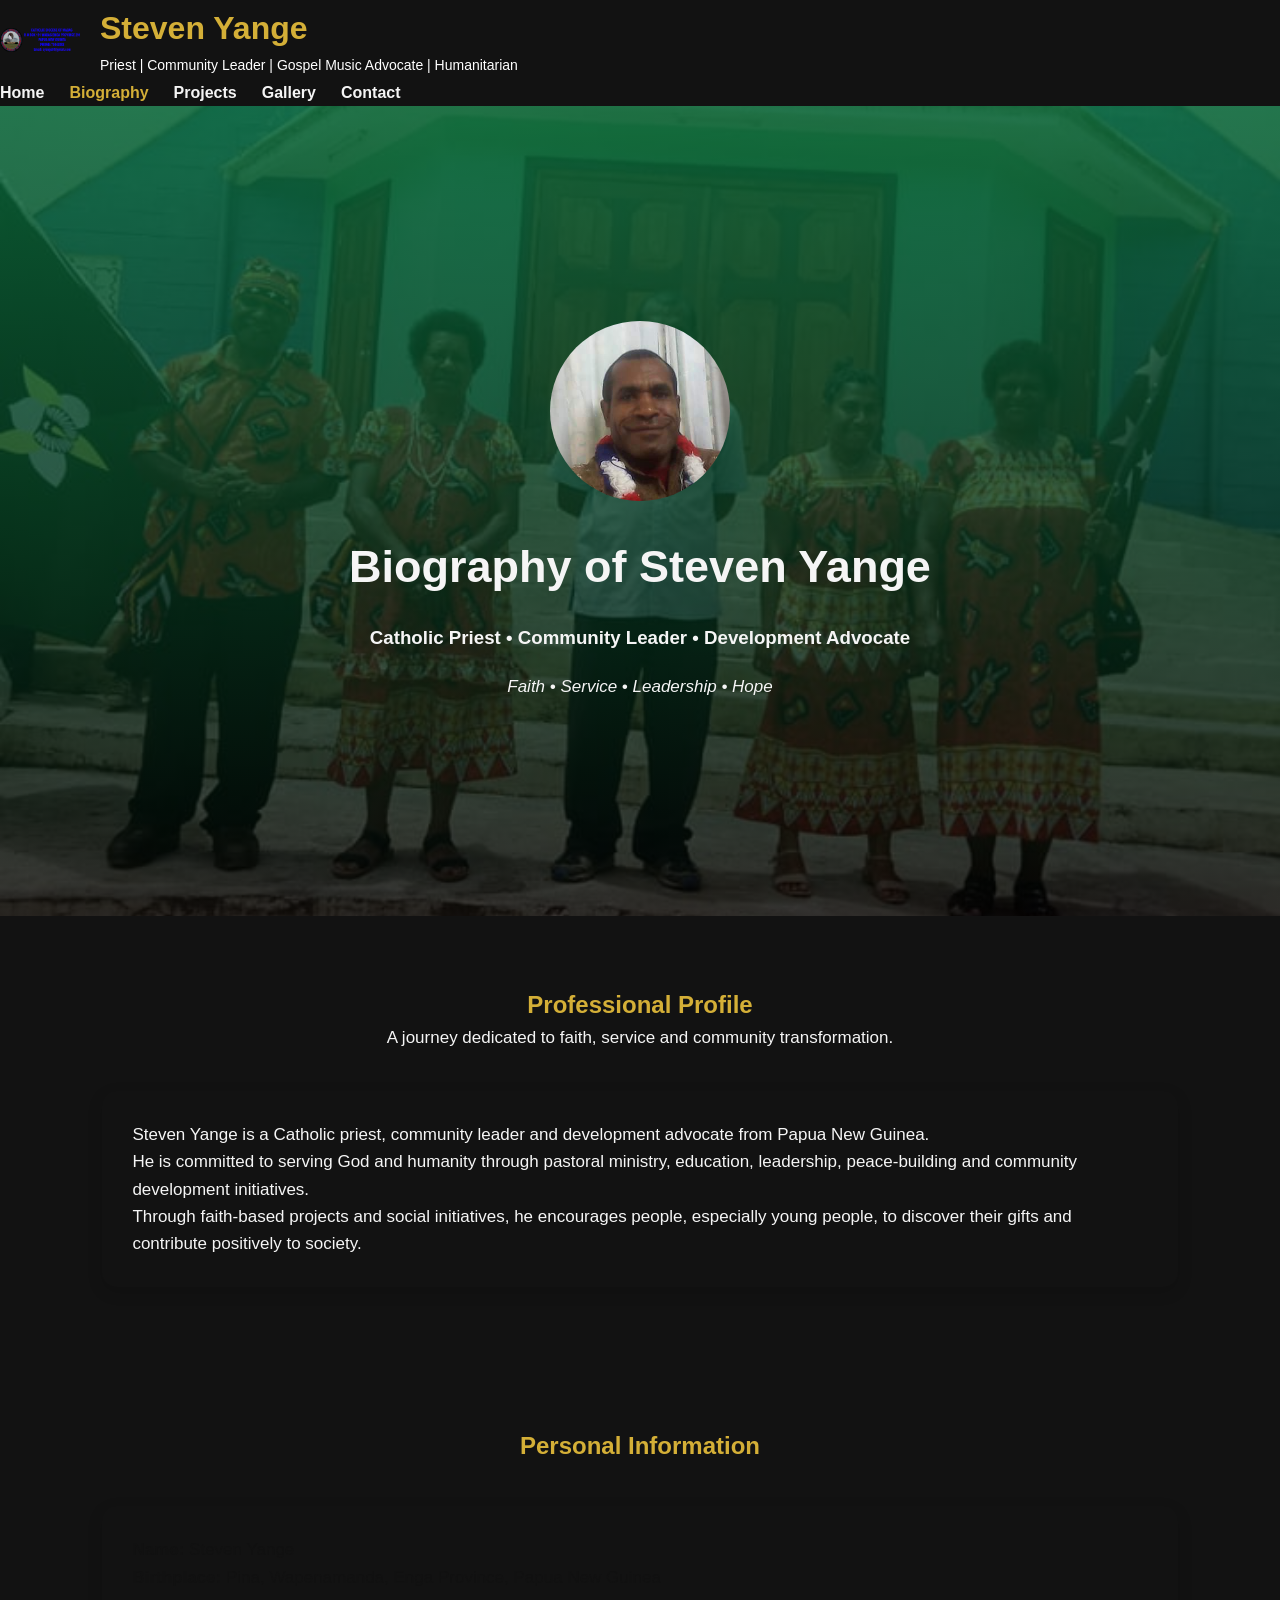
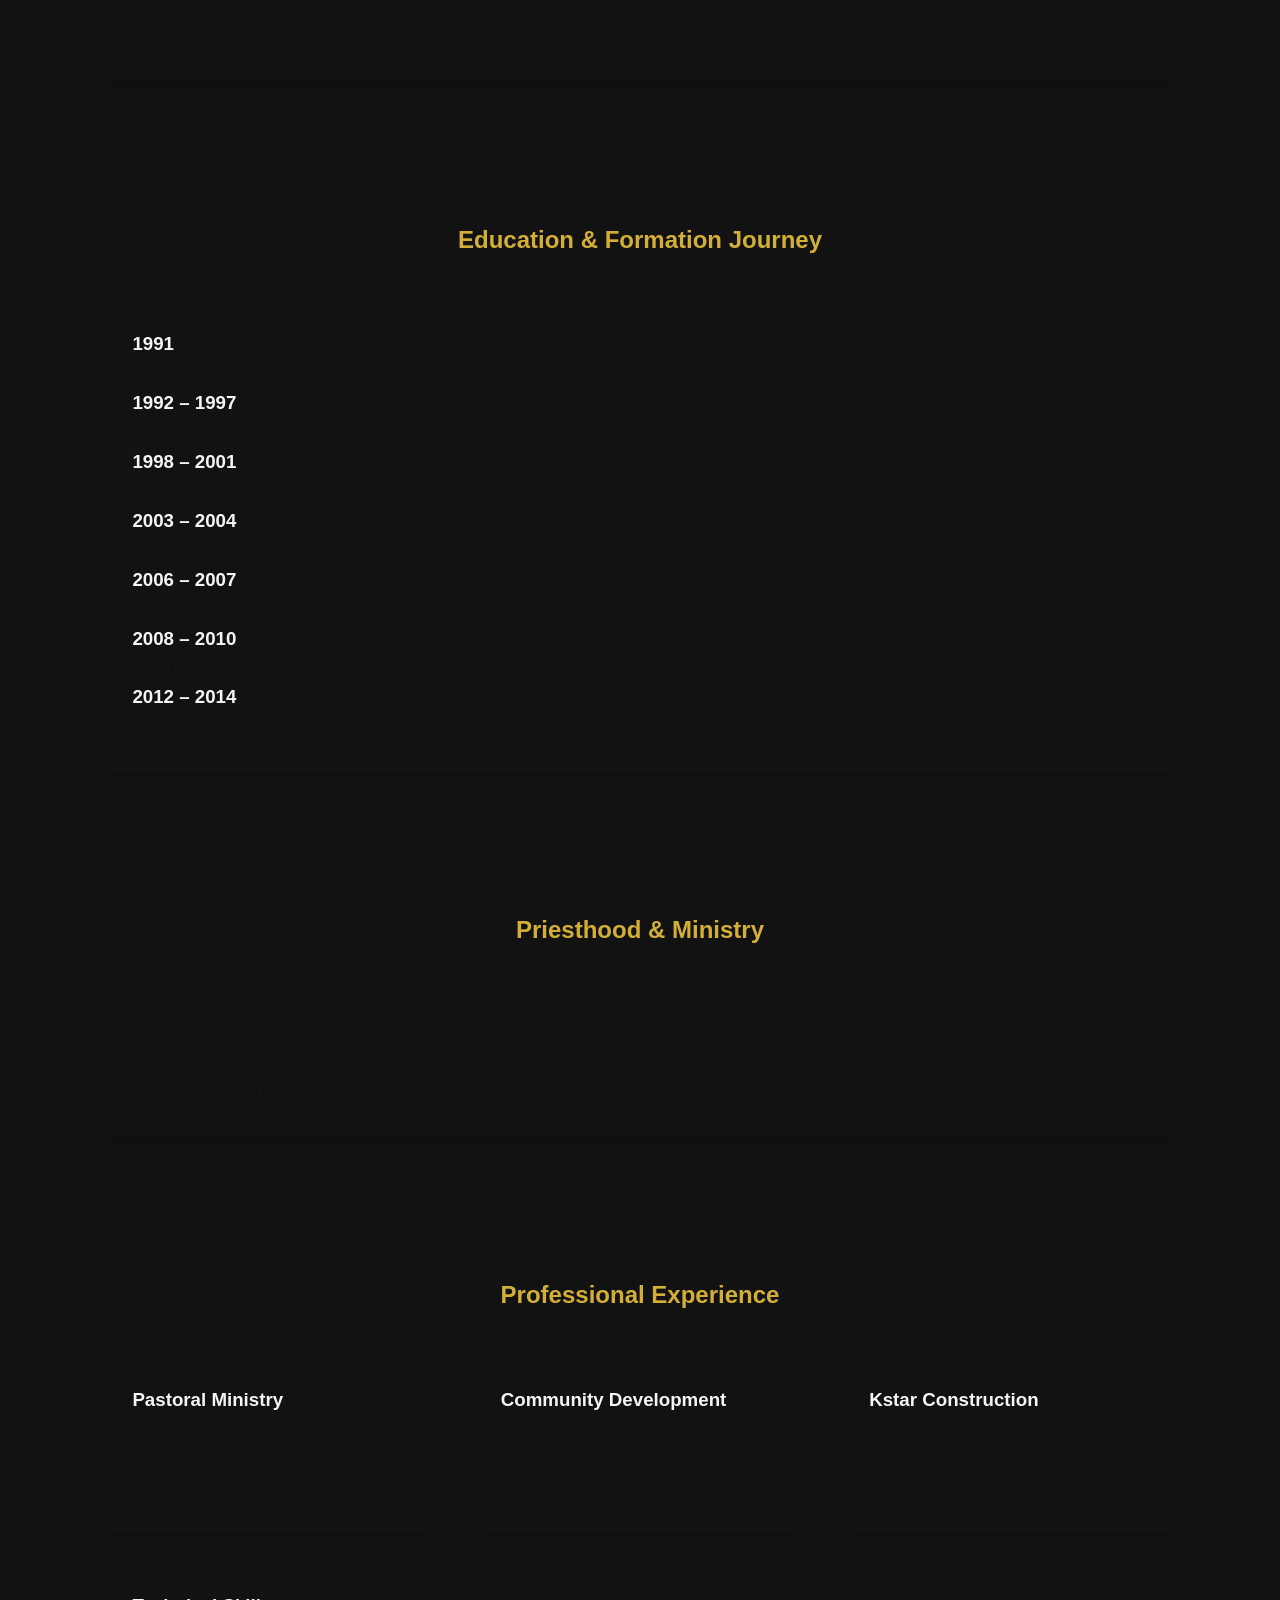
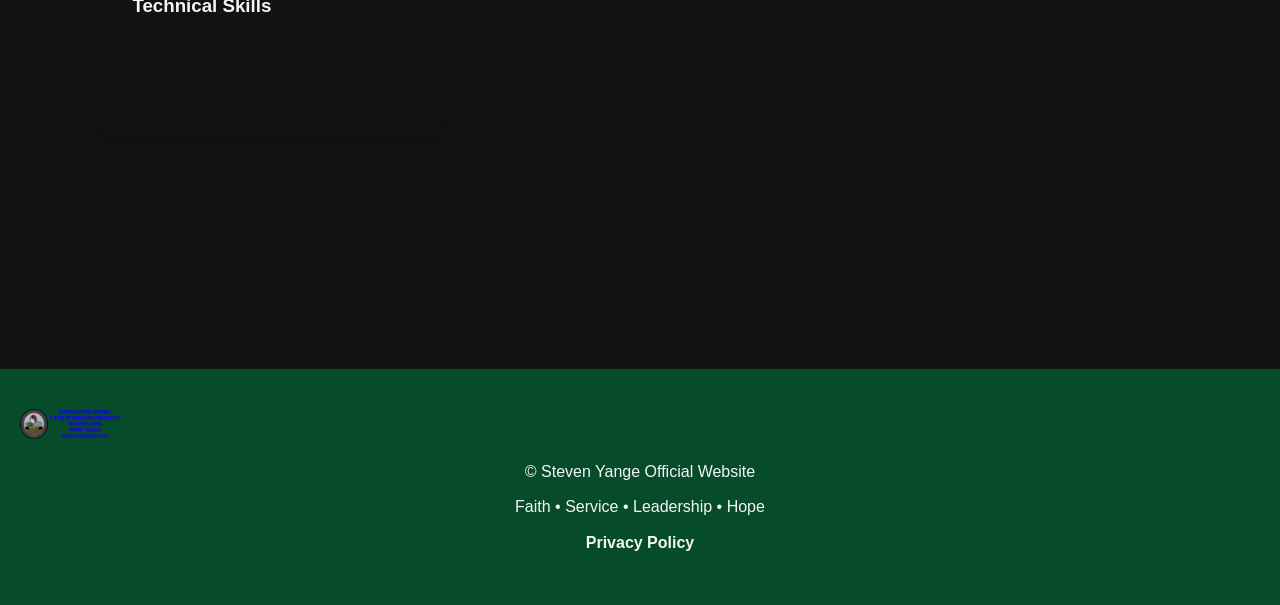
<file: biography.html>
<!DOCTYPE html>
<html lang="en">

<head>

<meta charset="UTF-8">

<meta name="viewport" content="width=device-width, initial-scale=1.0">


<title>Biography of Steven Yange | Catholic Priest & Community Leader PNG</title>


<meta name="description" content="Official biography of Steven Yange, Catholic Priest from Papua New Guinea, including his education, priestly formation, pastoral ministry, leadership and community development journey.">


<meta name="keywords" content="Steven Yange Biography, Catholic Priest PNG, Papua New Guinea Priest, Wabag Diocese Priest, Pastoral Ministry, Community Leadership">


<meta name="author" content="Steven Yange">


<meta name="robots" content="index, follow">



<!-- Social Media Preview -->

<meta property="og:title" content="Biography of Steven Yange">

<meta property="og:description" content="Catholic Priest, community leader and servant dedicated to faith, pastoral ministry and community development in Papua New Guinea.">

<meta property="og:type" content="website">

<meta property="og:image" content="images/profile.jpg">



<!-- Website Icon -->

<link rel="icon" type="image/png" href="images/logo.png">



<!-- CSS -->

<link rel="stylesheet" href="style.css">


</head>



<body>



<!-- HEADER -->

<header>


<div class="logo-area">


<a href="index.html">

<img src="images/logo.png"
alt="Steven Yange Logo"
class="logo">

</a>



<div class="brand-text">


<h1>Steven Yange</h1>


<p>
Priest | Community Leader | Gospel Music Advocate | Humanitarian
</p>


</div>


</div>




<nav>


<ul>


<li>
<a href="index.html">Home</a>
</li>


<li>
<a href="biography.html" class="active">Biography</a>
</li>


<li>
<a href="projects.html">Projects</a>
</li>


<li>
<a href="gallery.html">Gallery</a>
</li>


<li>
<a href="contact.html">Contact</a>
</li>


</ul>


</nav>


</header>





<!-- PAGE HERO -->


<section class="hero">


<div class="hero-overlay">


<img src="images/profile.jpg"
alt="Steven Yange Catholic Priest Papua New Guinea"
class="profile-image">



<h2>
Biography of Steven Yange
</h2>



<h3>
Catholic Priest • Community Leader • Development Advocate
</h3>



<p class="motto">

Faith • Service • Leadership • Hope

</p>


</div>


</section>







<!-- PROFESSIONAL PROFILE -->


<section class="about">


<div class="section-title">


<h2>
Professional Profile
</h2>


<p>
A journey dedicated to faith, service and community transformation.
</p>


</div>




<div class="about-card">


<p>
Steven Yange is a Catholic priest, community leader and development advocate from Papua New Guinea.
</p>


<p>
He is committed to serving God and humanity through pastoral ministry, education, leadership, peace-building and community development initiatives.
</p>


<p>
Through faith-based projects and social initiatives, he encourages people, especially young people, to discover their gifts and contribute positively to society.
</p>


</div>


</section>







<!-- PERSONAL INFORMATION -->


<section>


<div class="section-title">

<h2>
Personal Information
</h2>

</div>



<div class="card">


<p>
<strong>Name:</strong> Steven Yange
</p>


<p>
<strong>Birthplace:</strong> Pina, Wapenamanda, Enga Province, Papua New Guinea
</p>


<p>
<strong>Nationality:</strong> Papua New Guinean
</p>


<p>
<strong>Profession:</strong> Catholic Priest and Community Leader
</p>


</div>


</section>







<!-- EDUCATION JOURNEY -->


<section>


<div class="section-title">

<h2>
Education & Formation Journey
</h2>


</div>




<div class="card">


<h3>1991</h3>
<p>
Preparatory School
</p>



<h3>1992 – 1997</h3>
<p>
Primary Education (Grades 1–6)
</p>



<h3>1998 – 2001</h3>
<p>
Secondary Education (Grades 7–10)
</p>



<h3>2003 – 2004</h3>
<p>
Matriculation Studies at Enga University Centre
</p>



<h3>2006 – 2007</h3>
<p>
St Fidelis Minor Seminary Formation
</p>



<h3>2008 – 2010</h3>
<p>
Good Shepherd Seminary Fatima, Western Highlands Province
</p>



<h3>2012 – 2014</h3>
<p>
Catholic Theological Institute Bomana,
National Capital District
</p>



</div>


</section>








<!-- PRIESTHOOD -->


<section>


<div class="section-title">

<h2>
Priesthood & Ministry
</h2>


</div>



<div class="card">


<p>

Steven Yange was ordained a Catholic priest on
<strong>16 December 2016</strong>.

</p>


<p>

Since ordination, he has dedicated his life to pastoral ministry,
evangelisation, spiritual guidance, community service and bringing hope
to people through faith.

</p>


</div>


</section>







<!-- PROFESSIONAL EXPERIENCE -->


<section>


<div class="section-title">

<h2>
Professional Experience
</h2>


</div>



<div class="cards">



<div class="card">

<h3>
Pastoral Ministry
</h3>

<p>
Providing spiritual leadership, pastoral care and community support through priestly ministry.
</p>

</div>




<div class="card">

<h3>
Community Development
</h3>

<p>
Supporting initiatives that promote peace, youth empowerment and sustainable development.
</p>

</div>




<div class="card">

<h3>
Kstar Construction
</h3>

<p>
Part-time Supervisor and Public Relations Officer (2023–2024).
</p>

</div>




<div class="card">

<h3>
Technical Skills
</h3>

<p>
Practical experience and knowledge in mechanics, electricity and computing.
</p>

</div>


</div>


</section>







<!-- VISION -->


<section class="mission-statement">


<p>

"Serving God with faith, empowering communities through leadership, and inspiring hope through compassionate service."

</p>


</section>







<!-- FOOTER -->


<footer>



<img src="images/logo.png"
alt="Steven Yange Logo"
class="footer-logo">



<p>
&copy; <span id="year"></span> Steven Yange Official Website
</p>



<p>
Faith • Service • Leadership • Hope
</p>



<p>
<a href="privacy.html">
Privacy Policy
</a>
</p>



</footer>





<script src="script.js"></script>


</body>

</html>
</file>
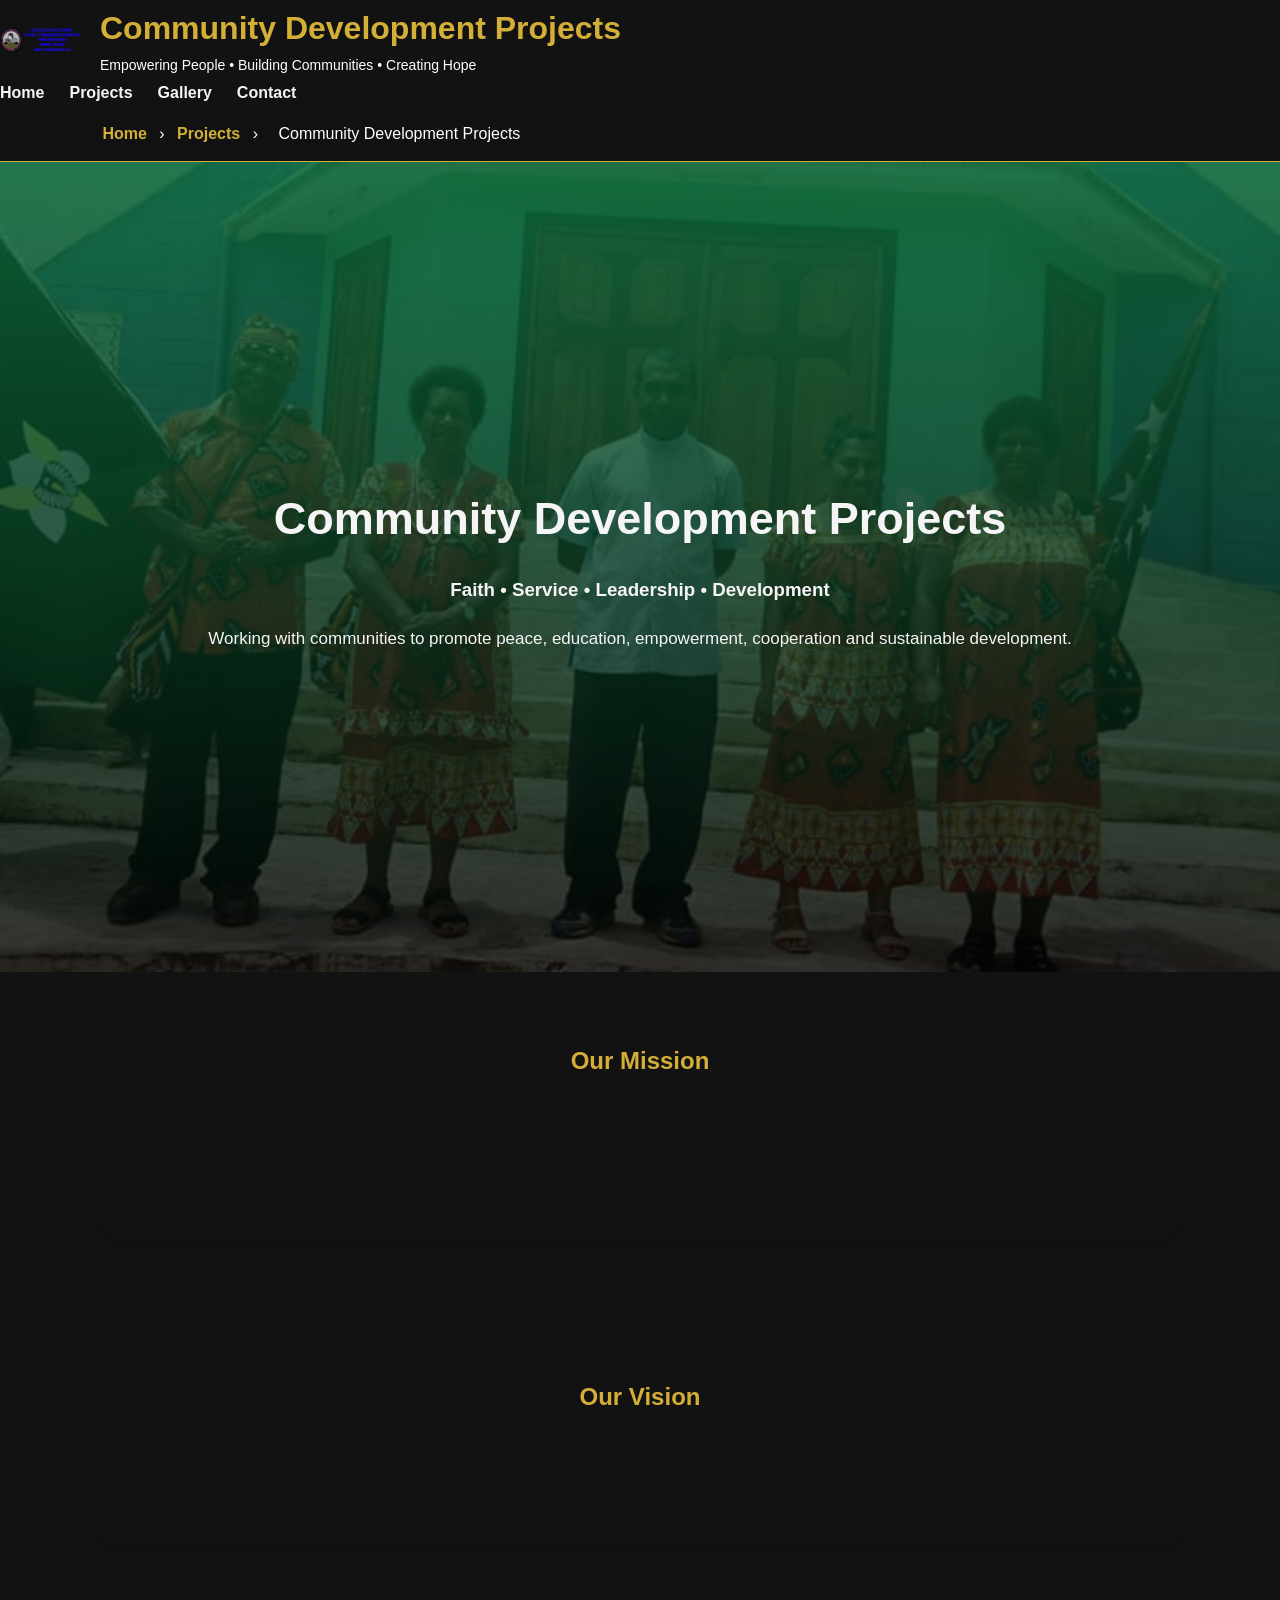
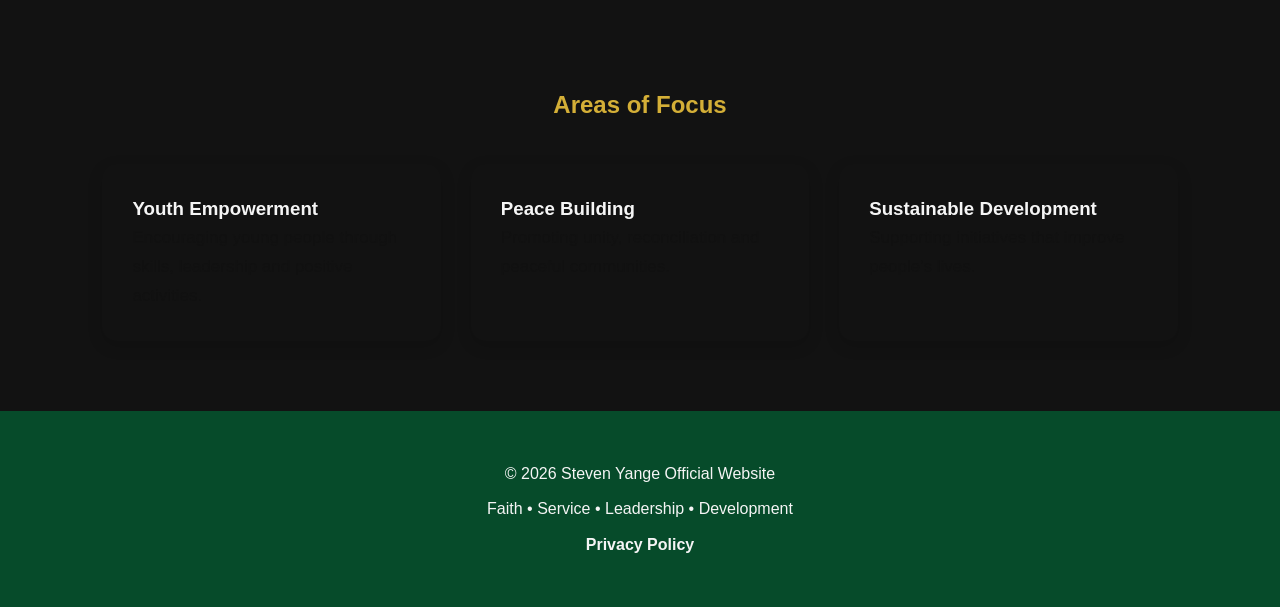
<file: community.html>
<!DOCTYPE html>
<html lang="en">

<head>

<meta charset="UTF-8">

<meta name="viewport" content="width=device-width, initial-scale=1.0">
<meta name="description" content="Steven Yange Community Development Projects - Supporting education, peace-building, empowerment, cooperation and sustainable development for communities in Papua New Guinea.">

<meta name="keywords" content="Community Development PNG, Steven Yange Projects, Peace Building, Education, Empowerment, Sustainable Development">

<meta name="author" content="Steven Yange">

<meta name="robots" content="index, follow">
<title>Community Development Projects - Steven Yange</title>

<link rel="icon" type="image/png" href="images/logo.png">

<link rel="stylesheet" href="style.css">

</head>


<body>


<header>

<div class="logo-area">

<img src="images/logo.png"
alt="Steven Yange Logo"
class="logo">


<div class="brand-text">

<h1>
Community Development Projects
</h1>


<p>
Empowering People • Building Communities • Creating Hope
</p>

</div>

</div>


<nav>

<ul>

<li><a href="index.html">Home</a></li>

<li><a href="projects.html">Projects</a></li>

<li><a href="gallery.html">Gallery</a></li>

<li><a href="contact.html">Contact</a></li>

</ul>

</nav>


</header>





<section class="breadcrumb">

<a href="index.html">Home</a>

<span>›</span>

<a href="projects.html">Projects</a>

<span>›</span>

<span>Community Development Projects</span>

</section>







<section class="hero">

<div class="hero-overlay">


<h2>
Community Development Projects
</h2>


<h3>
Faith • Service • Leadership • Development
</h3>


<p>

Working with communities to promote peace,
education, empowerment, cooperation and
sustainable development.

</p>


</div>

</section>







<section class="about">


<div class="section-title">

<h2>
Our Mission
</h2>

</div>


<div class="card">

<p>

To support communities through initiatives that
encourage education, youth empowerment,
peace-building, leadership and sustainable
development.

</p>

</div>


</section>








<section class="projects">


<div class="section-title">

<h2>
Our Vision
</h2>

</div>


<div class="card">

<p>

A society where people work together,
support one another and create opportunities
for a better future.

</p>

</div>


</section>







<section class="projects">


<div class="section-title">

<h2>
Areas of Focus
</h2>

</div>



<div class="cards">


<div class="card">

<h3>
Youth Empowerment
</h3>

<p>
Encouraging young people through skills,
leadership and positive activities.
</p>

</div>




<div class="card">

<h3>
Peace Building
</h3>

<p>
Promoting unity, reconciliation and peaceful communities.
</p>

</div>




<div class="card">

<h3>
Sustainable Development
</h3>

<p>
Supporting initiatives that improve people's lives.
</p>

</div>


</div>


</section>







<footer>

<p>
© 2026 Steven Yange Official Website
</p>


<p>
Faith • Service • Leadership • Development
</p>

<p>
<a href="privacy.html">Privacy Policy</a>
</p>
</footer>




<script src="script.js"></script>


</body>

</html>
</file>
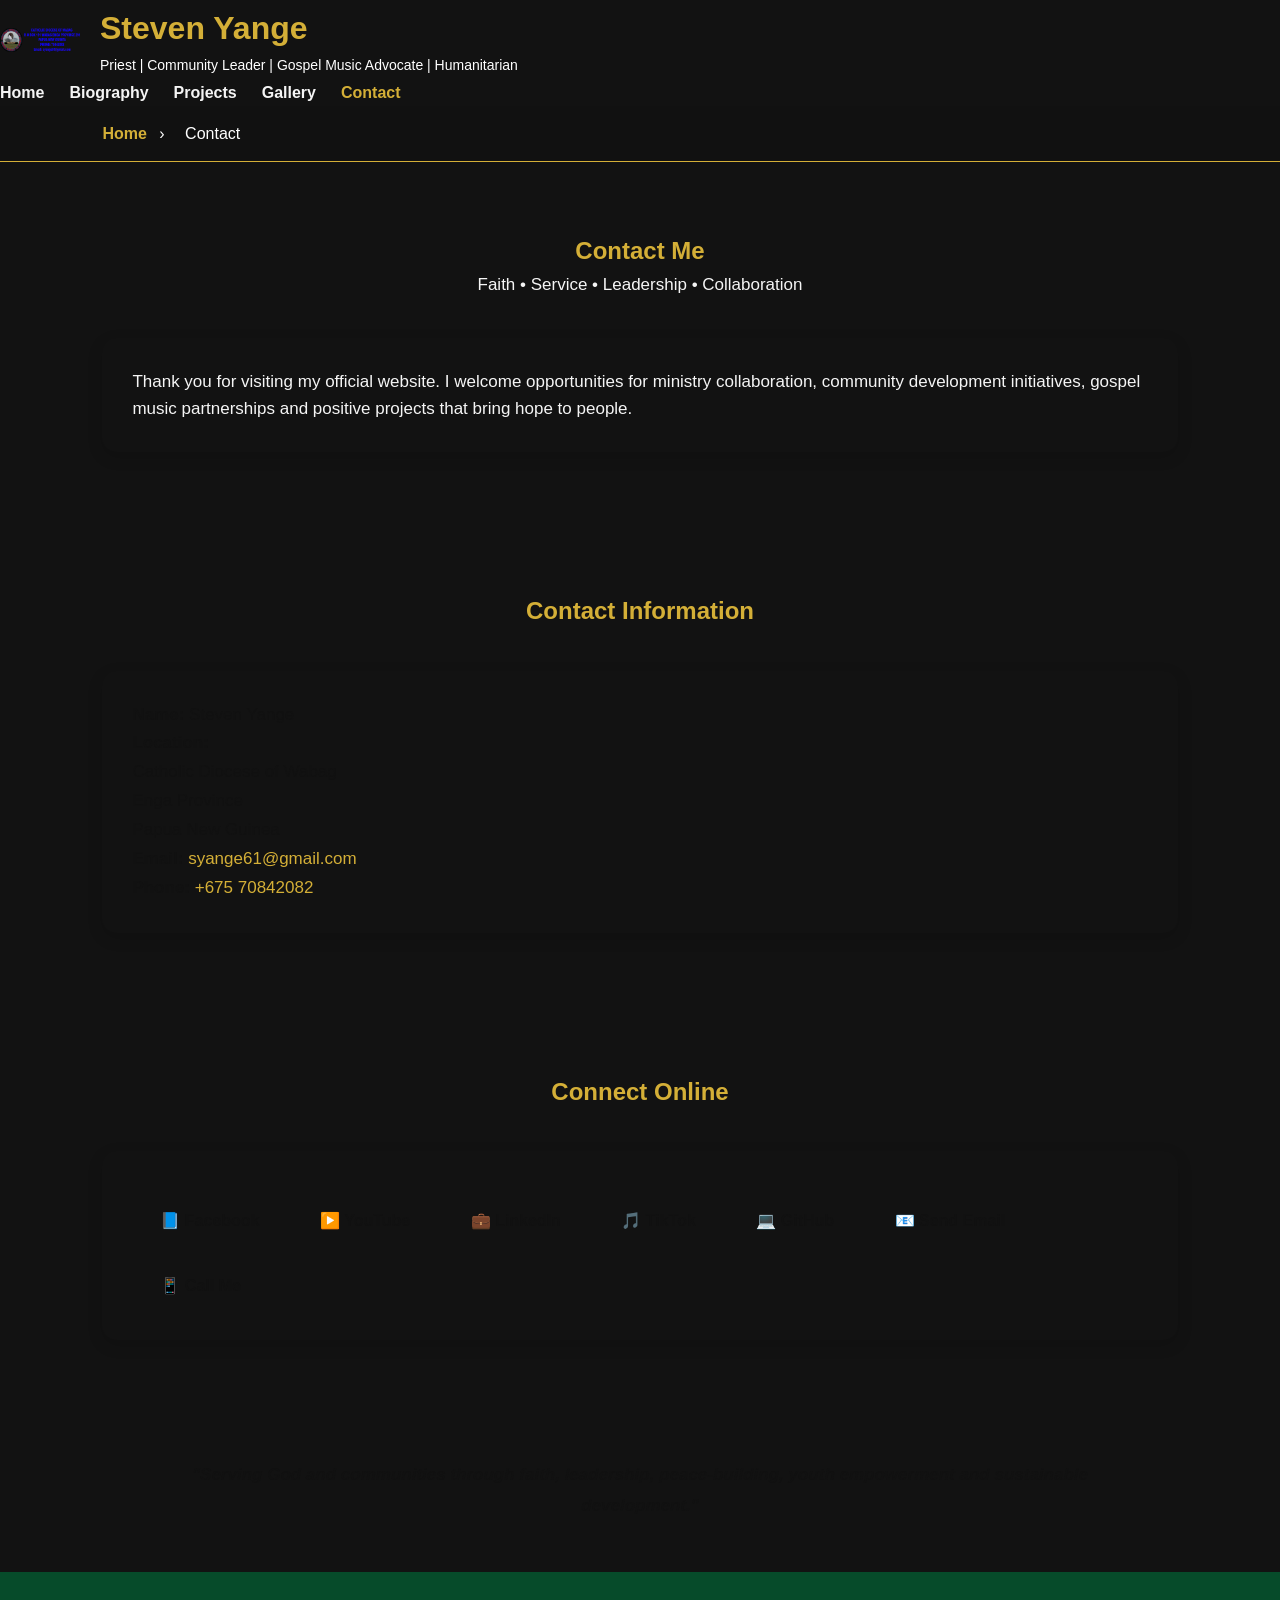
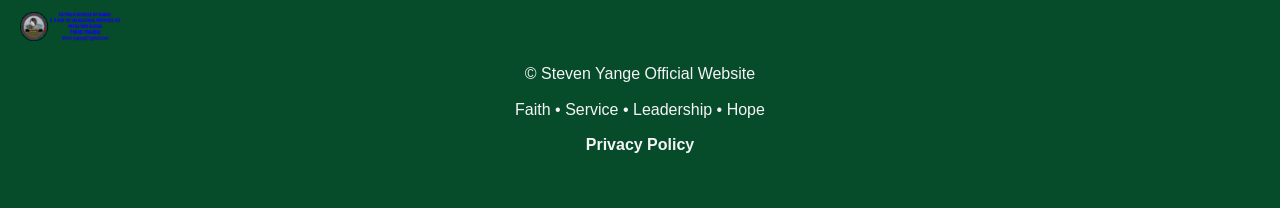
<file: contact.html>
<!DOCTYPE html>
<html lang="en">

<head>


<meta charset="UTF-8">


<meta name="viewport" content="width=device-width, initial-scale=1.0">


<title>
Contact Steven Yange | Ministry, Community & Partnership
</title>



<meta name="description" content="Contact Steven Yange for ministry collaboration, community development initiatives, gospel music partnerships and faith-based projects in Papua New Guinea.">



<meta name="keywords" content="Contact Steven Yange, Catholic Priest PNG, Community Development, Gospel Music Partnership, Papua New Guinea">



<meta name="author" content="Steven Yange">



<meta name="robots" content="index, follow">



<!-- SOCIAL MEDIA PREVIEW -->


<meta property="og:title" content="Contact Steven Yange">


<meta property="og:description" content="Connect with Steven Yange for ministry, community development and faith-based initiatives in Papua New Guinea.">


<meta property="og:type" content="website">


<meta property="og:image" content="images/profile.jpg">





<link rel="icon" type="image/png" href="images/logo.png">


<link rel="stylesheet" href="style.css">



</head>



<body>



<!-- HEADER -->


<header>


<div class="logo-area">


<a href="index.html">

<img src="images/logo.png"
alt="Steven Yange Logo"
class="logo">

</a>



<div class="brand-text">


<h1>
Steven Yange
</h1>


<p>
Priest | Community Leader | Gospel Music Advocate | Humanitarian
</p>


</div>


</div>




<nav>


<ul>


<li>
<a href="index.html">
Home
</a>
</li>


<li>
<a href="biography.html">
Biography
</a>
</li>


<li>
<a href="projects.html">
Projects
</a>
</li>


<li>
<a href="gallery.html">
Gallery
</a>
</li>


<li>
<a href="contact.html" class="active">
Contact
</a>
</li>


</ul>


</nav>


</header>







<!-- BREADCRUMB -->


<section class="breadcrumb">


<a href="index.html">
Home
</a>


<span>›</span>


<span>
Contact
</span>


</section>








<!-- INTRODUCTION -->


<section class="about">


<div class="section-title">


<h2>
Contact Me
</h2>


<p>
Faith • Service • Leadership • Collaboration
</p>


</div>



<div class="about-card">


<p>

Thank you for visiting my official website.

I welcome opportunities for ministry collaboration,
community development initiatives, gospel music partnerships
and positive projects that bring hope to people.

</p>


</div>


</section>








<!-- CONTACT INFORMATION -->


<section>


<div class="section-title">


<h2>
Contact Information
</h2>


</div>




<div class="card">


<p>
<strong>Name:</strong> Steven Yange
</p>



<p>
<strong>Location:</strong><br>
Catholic Diocese of Wabag<br>
Enga Province<br>
Papua New Guinea
</p>



<p>
<strong>Email:</strong>
<a href="mailto:syange61@gmail.com">
syange61@gmail.com
</a>
</p>



<p>
<strong>Phone:</strong>
<a href="tel:+67570842082">
+675 70842082
</a>
</p>


</div>


</section>








<!-- SOCIAL MEDIA -->


<section>


<div class="section-title">


<h2>
Connect Online
</h2>


</div>




<div class="card contact-card">


<a href="https://www.facebook.com/syange1979"
target="_blank"
class="button">

📘 Facebook

</a>




<a href="https://www.youtube.com/@stevenyange1979"
target="_blank"
class="button">

▶️ YouTube

</a>





<a href="https://www.linkedin.com/in/steven-yange-4061989a/"
target="_blank"
class="button">

💼 LinkedIn

</a>





<a href="https://www.tiktok.com/@steven.yange8"
target="_blank"
class="button">

🎵 TikTok

</a>





<a href="https://github.com/stevenyange"
target="_blank"
class="button">

💻 GitHub

</a>





<a href="mailto:syange61@gmail.com"
class="button">

📧 Send Email

</a>





<a href="tel:+67570842082"
class="button">

📱 Call Me

</a>



</div>


</section>








<!-- COMMITMENT -->


<section class="mission-statement">


<p>

"Serving God and communities through faith, leadership,
peace-building, youth empowerment and sustainable development."

</p>


</section>








<!-- FOOTER -->


<footer>



<img src="images/logo.png"
alt="Steven Yange Logo"
class="footer-logo">



<p>
&copy; <span id="year"></span> Steven Yange Official Website
</p>


<p>
Faith • Service • Leadership • Hope
</p>



<p>
<a href="privacy.html">
Privacy Policy
</a>
</p>



</footer>





<script src="script.js"></script>


</body>

</html>
</file>
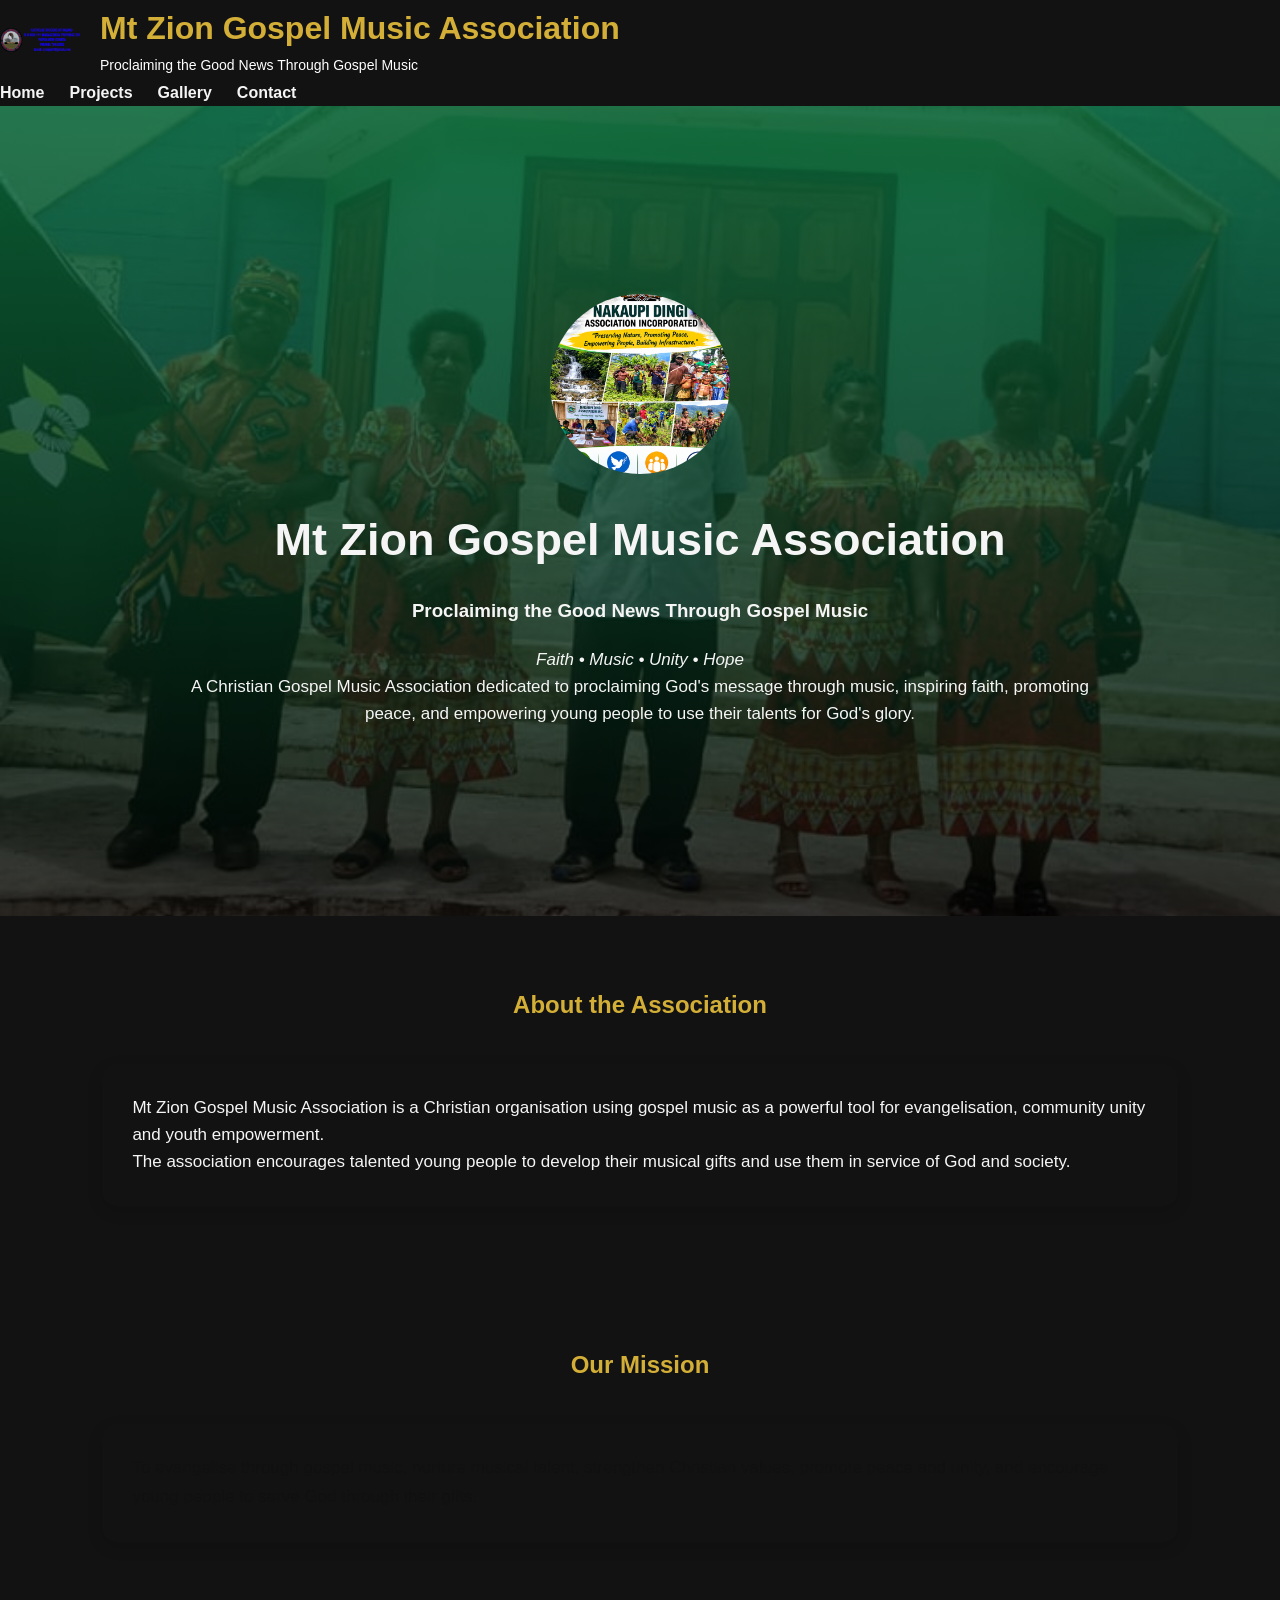
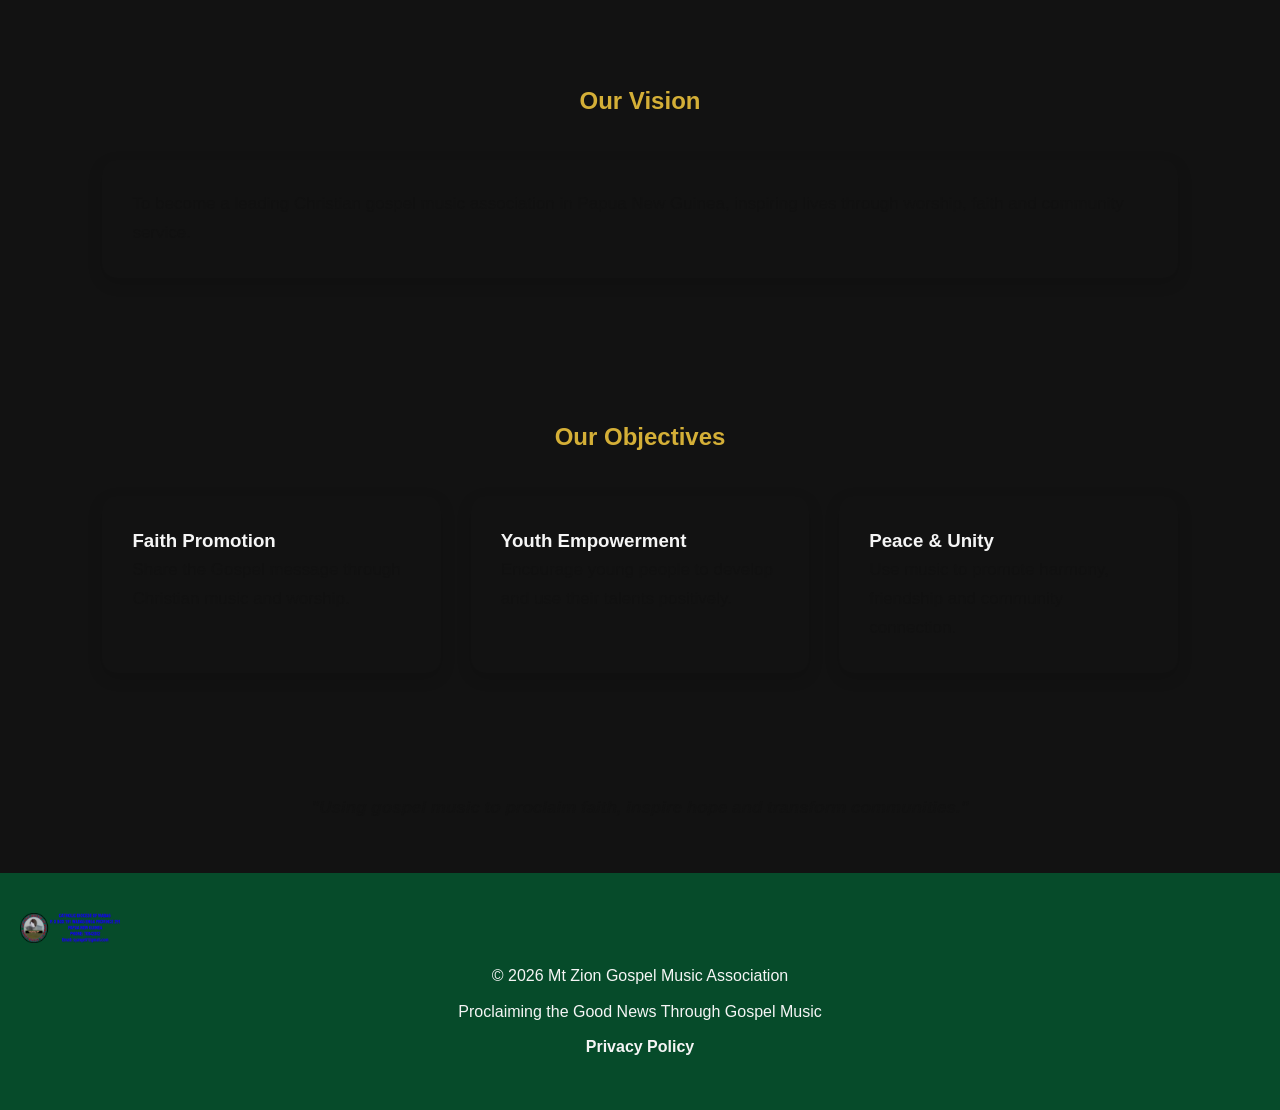
<file: mtzion.html>
<!DOCTYPE html>
<html lang="en">

<head>

<meta charset="UTF-8">

<meta name="viewport" content="width=device-width, initial-scale=1.0">


<title>
Mt Zion Gospel Music Association | Proclaiming the Good News Through Gospel Music
</title>


<meta name="description" content="Mt Zion Gospel Music Association promotes Christian gospel music, faith, unity, hope and youth empowerment through music ministry in Papua New Guinea.">


<meta name="keywords" content="Mt Zion Gospel Music Association, Gospel Music PNG, Christian Music Ministry, Youth Ministry, Papua New Guinea Gospel">


<meta name="author" content="Steven Yange">


<meta name="robots" content="index, follow">



<!-- SOCIAL MEDIA PREVIEW -->


<meta property="og:title" content="Mt Zion Gospel Music Association">


<meta property="og:description" content="Proclaiming the Good News Through Gospel Music and promoting faith, unity, hope and youth involvement in Papua New Guinea.">


<meta property="og:type" content="website">


<meta property="og:image" content="images/association.png">



<link rel="icon" type="image/png" href="images/logo.png">


<link rel="stylesheet" href="style.css">


</head>



<body>




<!-- HEADER -->


<header>



<div class="logo-area">


<a href="index.html">

<img src="images/logo.png"
alt="Steven Yange Logo"
class="logo">

</a>




<div class="brand-text">


<h1>
Mt Zion Gospel Music Association
</h1>


<p>
Proclaiming the Good News Through Gospel Music
</p>


</div>


</div>





<nav>


<ul>


<li>
<a href="index.html">
Home
</a>
</li>


<li>
<a href="projects.html">
Projects
</a>
</li>


<li>
<a href="gallery.html">
Gallery
</a>
</li>


<li>
<a href="contact.html">
Contact
</a>
</li>


</ul>


</nav>


</header>







<!-- HERO SECTION -->


<section class="hero">


<div class="hero-overlay">



<img src="images/association.png"
alt="Mt Zion Gospel Music Association"
class="profile-image">



<h2>
Mt Zion Gospel Music Association
</h2>


<h3>
Proclaiming the Good News Through Gospel Music
</h3>


<p class="motto">

Faith • Music • Unity • Hope

</p>


<p>

A Christian Gospel Music Association dedicated to proclaiming
God's message through music, inspiring faith, promoting peace,
and empowering young people to use their talents for God's glory.

</p>



</div>


</section>







<!-- ABOUT -->


<section class="about">


<div class="section-title">


<h2>
About the Association
</h2>


</div>



<div class="about-card">


<p>

Mt Zion Gospel Music Association is a Christian organisation
using gospel music as a powerful tool for evangelisation,
community unity and youth empowerment.

</p>


<p>

The association encourages talented young people to develop
their musical gifts and use them in service of God and society.

</p>


</div>


</section>








<!-- MISSION -->


<section>


<div class="section-title">


<h2>
Our Mission
</h2>


</div>



<div class="card">


<p>

To evangelise through gospel music, nurture musical talent,
strengthen Christian values, promote peace and unity,
and encourage young people to serve God through their gifts.

</p>


</div>


</section>








<!-- VISION -->


<section>


<div class="section-title">


<h2>
Our Vision
</h2>


</div>



<div class="card">


<p>

To become a leading Christian gospel music association in
Papua New Guinea, inspiring lives through worship, faith
and community service.

</p>


</div>


</section>








<!-- OBJECTIVES -->


<section>


<div class="section-title">


<h2>
Our Objectives
</h2>


</div>



<div class="cards">


<div class="card">

<h3>
Faith Promotion
</h3>

<p>
Share the Gospel message through Christian music and worship.
</p>

</div>



<div class="card">

<h3>
Youth Empowerment
</h3>

<p>
Encourage young people to develop and use their talents positively.
</p>

</div>




<div class="card">

<h3>
Peace & Unity
</h3>

<p>
Use music to promote harmony, friendship and community connection.
</p>

</div>


</div>


</section>








<!-- ACTIVITIES -->


<section class="mission-statement">


<p>

"Using gospel music to proclaim faith, inspire hope and transform communities."

</p>


</section>







<!-- FOOTER -->


<footer>



<img src="images/logo.png"
alt="Mt Zion Logo"
class="footer-logo">



<p>
© 2026 Mt Zion Gospel Music Association
</p>


<p>
Proclaiming the Good News Through Gospel Music
</p>


<p>
<a href="privacy.html">
Privacy Policy
</a>
</p>


</footer>






<script src="script.js"></script>


</body>

</html>
</file>
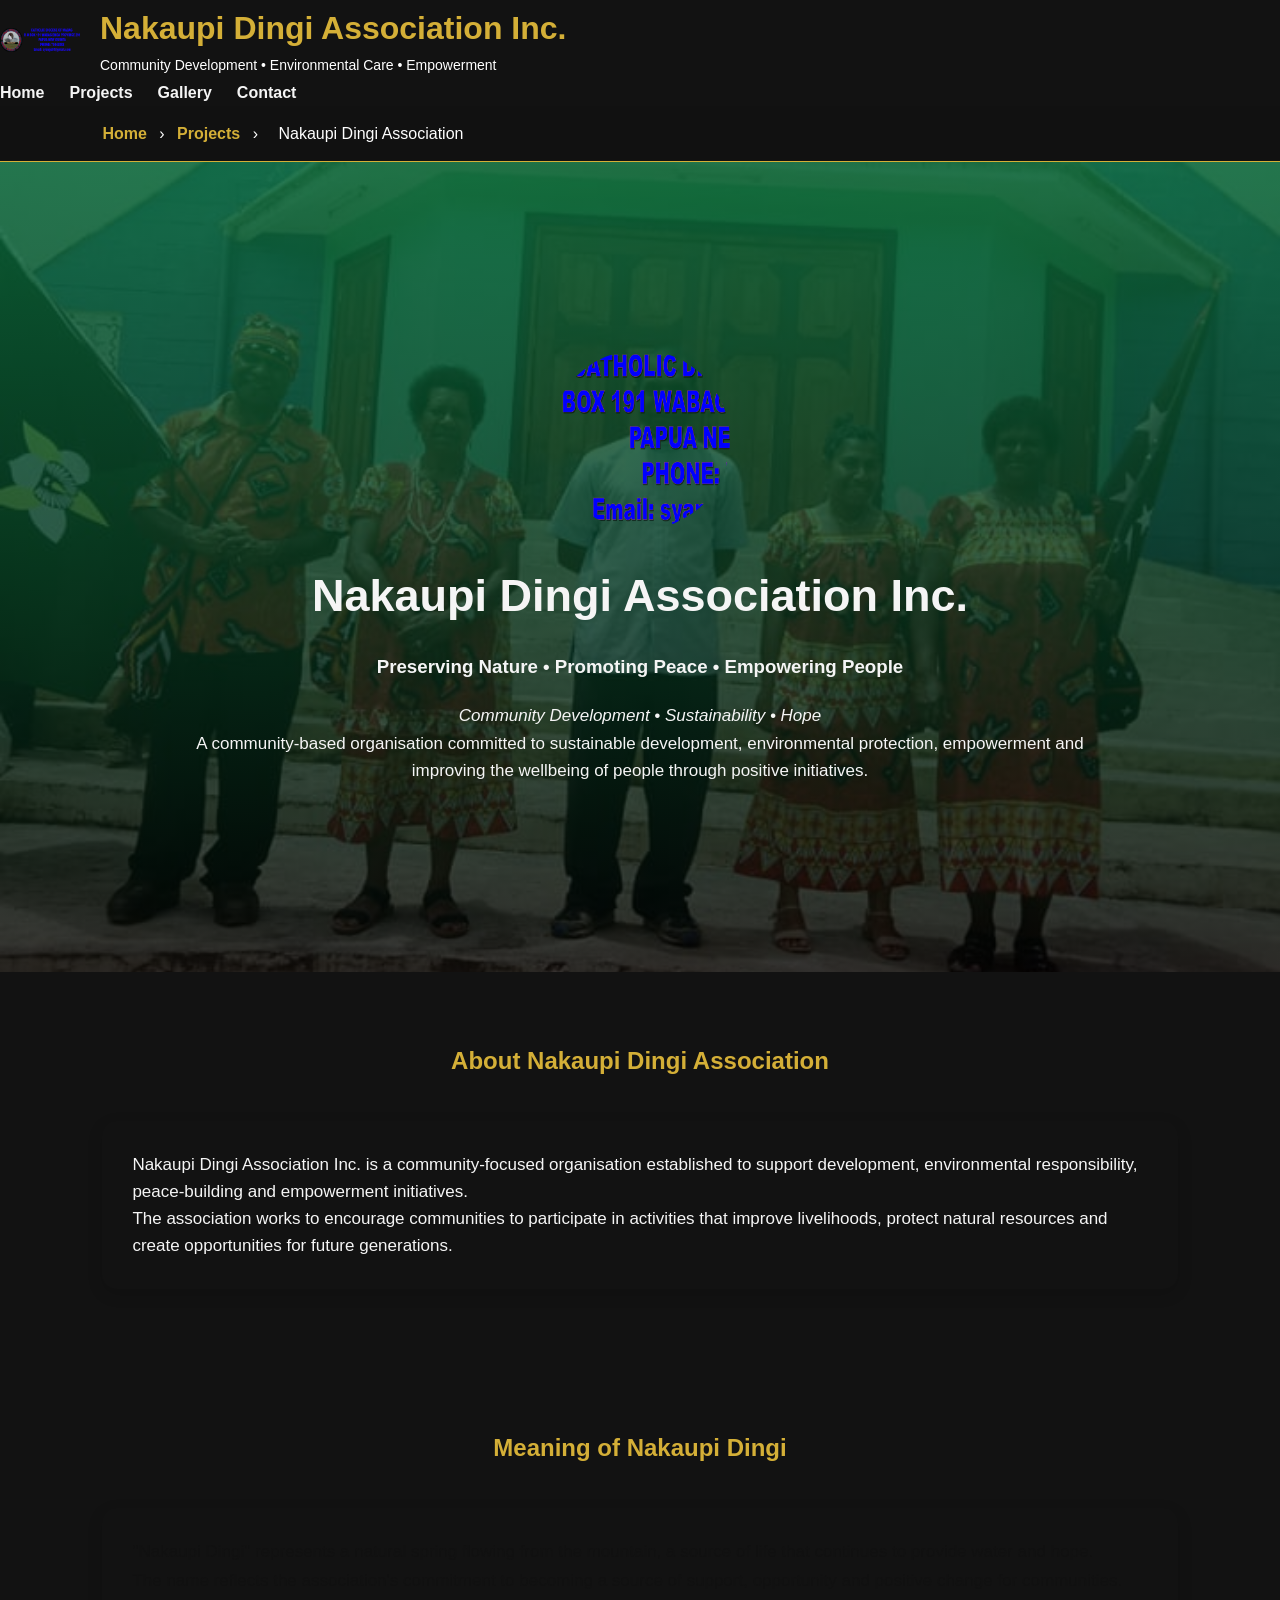
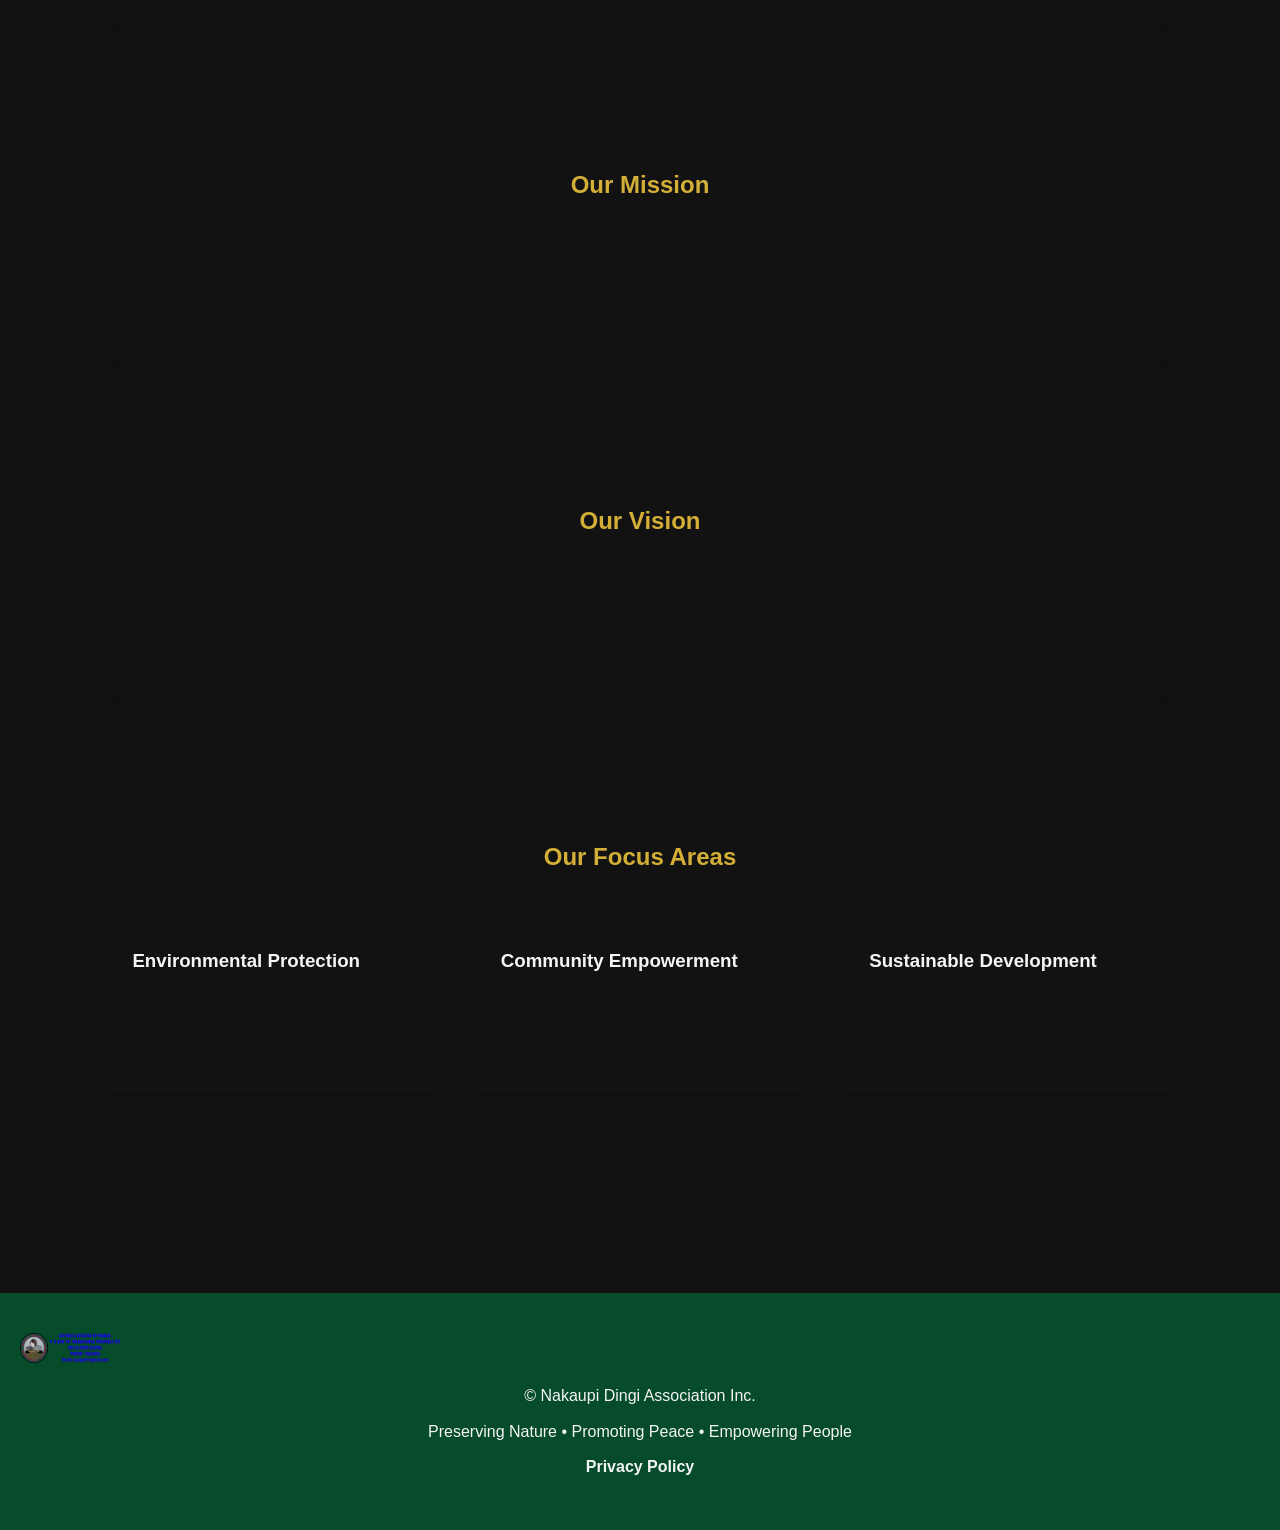
<file: nakaupi.html>
<!DOCTYPE html>
<html lang="en">

<head>

<meta charset="UTF-8">

<meta name="viewport" content="width=device-width, initial-scale=1.0">


<title>
Nakaupi Dingi Association Inc. | Community Development in Papua New Guinea
</title>


<meta name="description" content="Nakaupi Dingi Association Inc. promotes community development, environmental care, empowerment, peace-building and sustainable initiatives for communities in Papua New Guinea.">


<meta name="keywords" content="Nakaupi Dingi Association Inc, Community Development PNG, Environmental Care, Sustainable Development, Papua New Guinea Association">


<meta name="author" content="Steven Yange">


<meta name="robots" content="index, follow">



<!-- SOCIAL MEDIA PREVIEW -->


<meta property="og:title" content="Nakaupi Dingi Association Inc.">


<meta property="og:description" content="Preserving Nature, Promoting Peace, Empowering People through sustainable community development initiatives in Papua New Guinea.">


<meta property="og:type" content="website">


<meta property="og:image" content="images/logo.png">



<link rel="icon" type="image/png" href="images/logo.png">


<link rel="stylesheet" href="style.css">


</head>



<body>



<!-- HEADER -->


<header>



<div class="logo-area">


<a href="index.html">

<img src="images/logo.png"
alt="Nakaupi Dingi Association Logo"
class="logo">

</a>




<div class="brand-text">


<h1>
Nakaupi Dingi Association Inc.
</h1>


<p>
Community Development • Environmental Care • Empowerment
</p>


</div>


</div>





<nav>


<ul>


<li>
<a href="index.html">
Home
</a>
</li>


<li>
<a href="projects.html">
Projects
</a>
</li>


<li>
<a href="gallery.html">
Gallery
</a>
</li>


<li>
<a href="contact.html">
Contact
</a>
</li>


</ul>


</nav>


</header>








<!-- BREADCRUMB -->


<section class="breadcrumb">


<a href="index.html">
Home
</a>


<span>›</span>


<a href="projects.html">
Projects
</a>


<span>›</span>


<span>
Nakaupi Dingi Association
</span>


</section>








<!-- HERO -->


<section class="hero">


<div class="hero-overlay">


<img src="images/logo.png"
alt="Nakaupi Dingi Association Logo"
class="profile-image">



<h2>
Nakaupi Dingi Association Inc.
</h2>



<h3>
Preserving Nature • Promoting Peace • Empowering People
</h3>



<p class="motto">

Community Development • Sustainability • Hope

</p>


<p>

A community-based organisation committed to sustainable development,
environmental protection, empowerment and improving the wellbeing of
people through positive initiatives.

</p>



</div>


</section>









<!-- ABOUT -->


<section class="about">


<div class="section-title">


<h2>
About Nakaupi Dingi Association
</h2>


</div>




<div class="about-card">


<p>

Nakaupi Dingi Association Inc. is a community-focused organisation
established to support development, environmental responsibility,
peace-building and empowerment initiatives.

</p>



<p>

The association works to encourage communities to participate in
activities that improve livelihoods, protect natural resources and
create opportunities for future generations.

</p>


</div>


</section>








<!-- NAME MEANING -->


<section>


<div class="section-title">


<h2>
Meaning of Nakaupi Dingi
</h2>


</div>



<div class="card">


<p>

"Nakaupi Dingi" represents a natural spring flowing from the mountain,
a source of life that continues to provide water and hope.

</p>


<p>

The name reflects the association's commitment to becoming a source
of support, opportunity and positive change for communities.

</p>


</div>


</section>








<!-- MISSION -->


<section>


<div class="section-title">


<h2>
Our Mission
</h2>


</div>



<div class="card">


<p>

To empower communities through sustainable development,
environmental responsibility, education, cooperation and projects
that improve people's lives.

</p>


</div>


</section>








<!-- VISION -->


<section>


<div class="section-title">


<h2>
Our Vision
</h2>


</div>



<div class="card">


<p>

To build peaceful, united and self-reliant communities where people
protect nature, support one another and create opportunities for
future generations.

</p>


</div>


</section>









<!-- FOCUS AREAS -->


<section class="projects">


<div class="section-title">


<h2>
Our Focus Areas
</h2>


</div>



<div class="cards">


<div class="card">

<h3>
Environmental Protection
</h3>

<p>
Protecting natural resources and promoting responsible care for the environment.
</p>

</div>




<div class="card">

<h3>
Community Empowerment
</h3>

<p>
Supporting people through participation, skills development and opportunities.
</p>

</div>




<div class="card">

<h3>
Sustainable Development
</h3>

<p>
Promoting initiatives that improve livelihoods and community wellbeing.
</p>

</div>


</div>


</section>








<!-- FUTURE PROJECTS -->


<section class="mission-statement">


<p>

"Preserving nature, promoting peace and empowering people for a better future."

</p>


</section>







<!-- FOOTER -->


<footer>



<img src="images/logo.png"
alt="Nakaupi Dingi Logo"
class="footer-logo">



<p>
© <span id="year"></span> Nakaupi Dingi Association Inc.
</p>


<p>
Preserving Nature • Promoting Peace • Empowering People
</p>


<p>
<a href="privacy.html">
Privacy Policy
</a>
</p>


</footer>





<script src="script.js"></script>


</body>

</html>
</file>
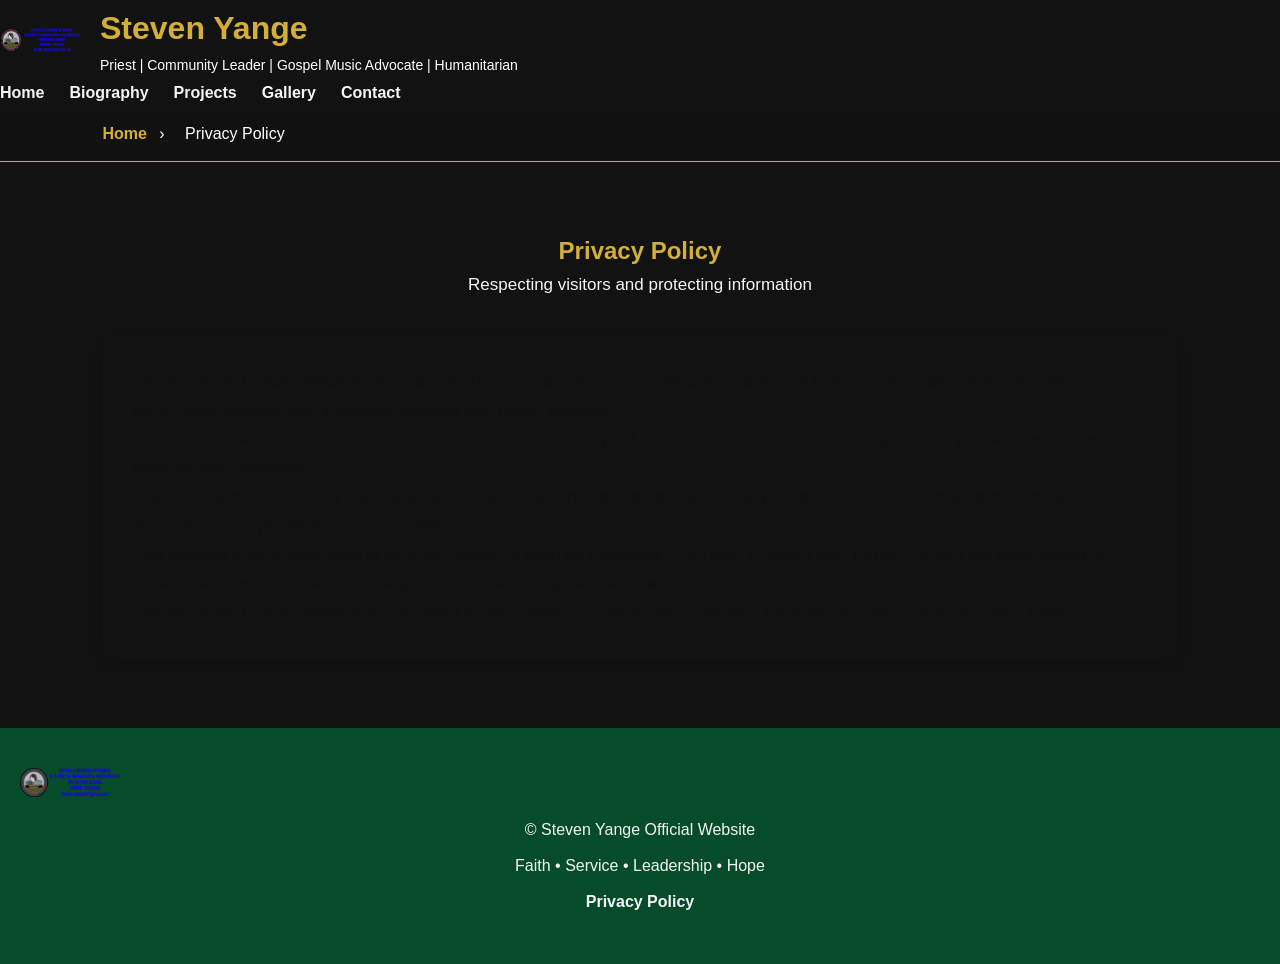
<file: privacy.html>
<!DOCTYPE html>
<html lang="en">

<head>


<meta charset="UTF-8">


<meta name="viewport" content="width=device-width, initial-scale=1.0">



<title>
Privacy Policy | Steven Yange Official Website
</title>



<meta name="description" content="Privacy Policy for Steven Yange Official Website explaining visitor privacy, communication, and responsible use of information.">



<meta name="keywords" content="Steven Yange Privacy Policy, Website Privacy, Papua New Guinea Community Website">



<meta name="author" content="Steven Yange">



<meta name="robots" content="index, follow">



<!-- SOCIAL MEDIA PREVIEW -->


<meta property="og:title" content="Privacy Policy | Steven Yange Official Website">


<meta property="og:description" content="Privacy information for visitors of Steven Yange Official Website.">


<meta property="og:type" content="website">


<meta property="og:image" content="images/logo.png">





<link rel="icon" type="image/png" href="images/logo.png">


<link rel="stylesheet" href="style.css">



</head>



<body>





<!-- HEADER -->


<header>


<div class="logo-area">


<a href="index.html">

<img src="images/logo.png"
alt="Steven Yange Logo"
class="logo">

</a>



<div class="brand-text">


<h1>
Steven Yange
</h1>


<p>
Priest | Community Leader | Gospel Music Advocate | Humanitarian
</p>


</div>


</div>






<nav>


<ul>


<li>
<a href="index.html">
Home
</a>
</li>


<li>
<a href="biography.html">
Biography
</a>
</li>


<li>
<a href="projects.html">
Projects
</a>
</li>


<li>
<a href="gallery.html">
Gallery
</a>
</li>


<li>
<a href="contact.html">
Contact
</a>
</li>


</ul>


</nav>


</header>








<!-- BREADCRUMB -->


<section class="breadcrumb">


<a href="index.html">
Home
</a>


<span>›</span>


<span>
Privacy Policy
</span>


</section>








<!-- PRIVACY CONTENT -->


<section>


<div class="section-title">


<h2>
Privacy Policy
</h2>


<p>
Respecting visitors and protecting information
</p>


</div>






<div class="card">


<p>

Steven Yange Official Website respects the privacy of all visitors.
This website is designed to share information about ministry,
community development initiatives, projects and public activities.

</p>





<p>

We do not collect personal information from visitors unless they
voluntarily provide information through email, phone communication
or other contact channels.

</p>





<p>

Any information provided by visitors is used only for responding to
enquiries, ministry collaboration, community development discussions
and partnership opportunities.

</p>





<p>

This website may include links to external platforms such as Facebook,
YouTube, LinkedIn and TikTok. Visitors are encouraged to review the
privacy policies of those platforms when using their services.

</p>





<p>

Steven Yange Official Website is committed to responsible communication,
respect, transparency and protecting visitor privacy.

</p>



</div>


</section>








<!-- FOOTER -->


<footer>



<img src="images/logo.png"
alt="Steven Yange Logo"
class="footer-logo">



<p>
&copy; <span id="year"></span> Steven Yange Official Website
</p>


<p>
Faith • Service • Leadership • Hope
</p>



<p>
<a href="privacy.html">
Privacy Policy
</a>
</p>


</footer>





<script src="script.js"></script>


</body>

</html>
</file>
<file: style.css>
:root {
    background: var(--gold);
    background: var(--enga-green);
    --dark-green: #064B2A;
    color: var(--white);
    --dark: #111111;
}

/* ===================================
   Steven Yange Official Website
   Version 3.0
   Premium Portfolio Design
=================================== */


/* ===============================
   GENERAL SETTINGS
================================ */


*{

margin:0;
padding:0;
box-sizing:border-box;

}


html{

scroll-behavior:smooth;

}



body{

font-family:Arial, Helvetica, sans-serif;

background:#121212;

color:#f5f5f5;

line-height:1.6;

}



img{

max-width:100%;

display:block;

}



a{

text-decoration:none;

color:#D4AF37;

}



section{

padding:70px 8%;

}



h1,h2,h3{

color:#D4AF37;

}



p{

font-size:17px;

}







/* ===============================
   HEADER DESIGN
================================ */


header {
    background: var(--enga-green);
    color: var(--white);
    border-bottom: 5px solid var(--gold);
}



.logo-area{

display:flex;

align-items:center;

gap:20px;

}



.logo{

width:80px;

height:80px;

object-fit:contain;

}



.brand-text h1{

font-size:32px;

}



.brand-text p{

color:white;

font-size:14px;

}







/* ===============================
   NAVIGATION
================================ */


nav ul{

display:flex;

list-style:none;

gap:25px;

}



nav a {
    color: var(--white);
    text-decoration: none;
    font-weight: bold;
}


nav a:hover,
nav a.active {
    color: var(--gold);
}



nav a:hover,
nav a.active{

color:#D4AF37;

}








/* ===============================
   HERO SECTION
================================ */

.hero {

    min-height: 90vh;

    display: flex;

    align-items: center;

    justify-content: center;

    text-align: center;


    background:

    linear-gradient(
        rgba(11,107,58,0.85),
        rgba(0,0,0,0.75)
    ),

    url("images/hero.jpg");


    background-size: cover;

    background-position: center;

}



/* ===============================
   HERO CONTENT
================================ */

.hero-overlay {

    max-width: 900px;

    margin: auto;

}



/* ===============================
   PROFILE IMAGE
================================ */

.profile-image {

    width: 180px;

    height: 180px;

    border-radius: 50%;

    object-fit: cover;

    border: 5px solid var(--gold);

    margin: 0 auto 30px;

}



/* ===============================
   HERO TITLE
================================ */

.hero h2 {

    font-size: 45px;

    color: var(--white);

}



/* ===============================
   HERO SUBTITLE
================================ */

.hero h3 {

    color: var(--white);

    margin: 20px;

}



/* ===============================
   MOTTO
================================ */

.motto {

    color: var(--gold);

    font-style: italic;

}








/* ===============================
   BUTTONS
================================ */


.button {

    display:inline-block;

    background:var(--gold);

    color:var(--dark);

    padding:12px 28px;

    border-radius:30px;

    text-decoration:none;

    font-weight:bold;

    border:2px solid var(--gold);

    transition:0.3s;

    margin-top:15px;

}




.button:hover {

    background:var(--enga-green);

    color:var(--white);

    border-color:var(--enga-green);

    transform:translateY(-3px);

}




/* Secondary Button */

.secondary-button {

    background:transparent;

    color:var(--gold);

    border:2px solid var(--gold);

}




.secondary-button:hover {

    background:var(--gold);

    color:var(--dark);

}








/* ===============================
   SECTION TITLES
================================ */


.section-title{

text-align:center;

margin-bottom:40px;

}








/* ===============================
   CARDS
================================ */


.cards{

    display:grid;

    grid-template-columns:repeat(auto-fit,minmax(250px,1fr));

    gap:30px;

}




.card,
.about-card,
.stat-card{

    background:var(--white);

    padding:30px;

    border-radius:15px;

    border:2px solid var(--gold);

    box-shadow:0 5px 15px rgba(0,0,0,0.15);

    transition:0.3s;

}



.card:hover,
.about-card:hover,
.stat-card:hover{

    transform:translateY(-10px);

    border-color:var(--enga-green);

}




.card h3{

    color:var(--enga-green);

}



.card p{

    color:var(--dark);

    line-height:1.7;

}





/* ===============================
   PROJECT CARDS
================================ */


.project-card img{

    width:100%;

    height:200px;

    object-fit:cover;

    border-radius:10px;

    margin-bottom:20px;

}








/* ===============================
   STATISTICS SECTION
================================ */


.stats {

    padding:60px 20px;

    background:var(--enga-green);

    text-align:center;

}



/* Section title */

.stats .section-title h2 {

    color:var(--white);

    border-bottom:3px solid var(--gold);

    display:inline-block;

    padding-bottom:10px;

}




/* Numbers container */

.numbers {

    display:grid;

    grid-template-columns:repeat(auto-fit,minmax(200px,1fr));

    gap:30px;

    max-width:1000px;

    margin:40px auto;

}




/* Individual statistics */

.numbers div {

    background:var(--white);

    padding:30px;

    border-radius:15px;

    border-top:5px solid var(--gold);

    box-shadow:0 5px 15px rgba(0,0,0,0.15);

    transition:0.3s;

}




.numbers div:hover {

    transform:translateY(-10px);

    border-top-color:var(--dark-green);

}




.numbers h3 {

    font-size:45px;

    color:var(--enga-green);

    margin-bottom:10px;

}




.numbers p {

    color:var(--dark);

    font-size:18px;

}







/* ===============================
   GALLERY
================================ */


.gallery-grid{

display:grid;

grid-template-columns:repeat(auto-fit,minmax(250px,1fr));

gap:25px;

}



.photo-card{

background:#1c1c1c;

border:1px solid #D4AF37;

border-radius:15px;

padding:20px;

text-align:center;

overflow:hidden;

transition:0.4s;

}



.photo-card:hover{

transform:translateY(-10px);

}



.photo-card img{

width:100%;

height:250px;

object-fit:cover;

border-radius:10px;

transition:transform 0.4s ease;

}



.photo-card img:hover{

transform:scale(1.05);

}



.photo-card h3{

margin-top:15px;

}








/* ===============================
   BREADCRUMB
================================ */


.breadcrumb{

background:#111;

padding:15px 8%;

border-bottom:1px solid #D4AF37;

}



.breadcrumb a{

font-weight:bold;

}



.breadcrumb span{

color:white;

margin:0 8px;

}








/* ===============================
   CONTACT PREVIEW SECTION
================================ */


.contact-preview {

    padding:70px 20px;

    text-align:center;

    background:var(--white);

    border-top:5px solid var(--gold);

}



/* Contact heading */

.contact-preview .section-title h2 {

    color:var(--enga-green);

    font-size:35px;

}



/* Contact paragraph */

.contact-preview p {

    max-width:800px;

    margin:20px auto;

    font-size:18px;

    line-height:1.8;

    color:var(--dark);

}





/* ===============================
   WELCOME SECTION
================================ */


.welcome {

    padding:70px 20px;

    background:var(--enga-green);

    color:var(--white);

    text-align:center;

}



.welcome .section-title h2 {

    color:var(--gold);

    font-size:35px;

    margin-bottom:30px;

}



.welcome p {

    max-width:900px;

    margin:auto;

    font-size:18px;

    line-height:1.9;

    color:var(--white);

}


/* ===============================
   MISSION STATEMENT SECTION
================================ */


.mission-statement {

    padding:50px 20px;

    background:var(--gold);

    color:var(--dark);

    text-align:center;

    font-size:24px;

    font-style:italic;

    font-weight:bold;

    border-top:5px solid var(--enga-green);

    border-bottom:5px solid var(--enga-green);

}



.mission-statement p {

    max-width:900px;

    margin:auto;

    line-height:1.8;

}





/* ===============================
   FOOTER SECTION
================================ */


footer {

    background:var(--dark-green);

    color:var(--white);

    text-align:center;

    padding:40px 20px;

    border-top:5px solid var(--gold);

}


/* Footer Logo */

.footer-logo {

    width:100px;

    height:auto;

    margin-bottom:20px;

}



/* Footer Text */

footer p {

    margin:10px 0;

    font-size:16px;

}



/* Footer Link */

footer a {

    color:var(--gold);

    text-decoration:none;

    font-weight:bold;

}



footer a:hover {

    color:var(--white);

}






/* ===============================
   MOBILE RESPONSIVE DESIGN
================================ */


@media(max-width:768px){


header{

flex-direction:column;

}


.logo-area{

flex-direction:column;

text-align:center;

}


.brand-text h1{

font-size:26px;

}



nav ul{

flex-direction:column;

align-items:center;

gap:10px;

}



.hero h2{

font-size:30px;

}



section{

padding:50px 20px;

}



.gallery-grid{

padding:20px;

}


.button{

font-size:14px;

padding:10px 20px;

}



}
</file>
